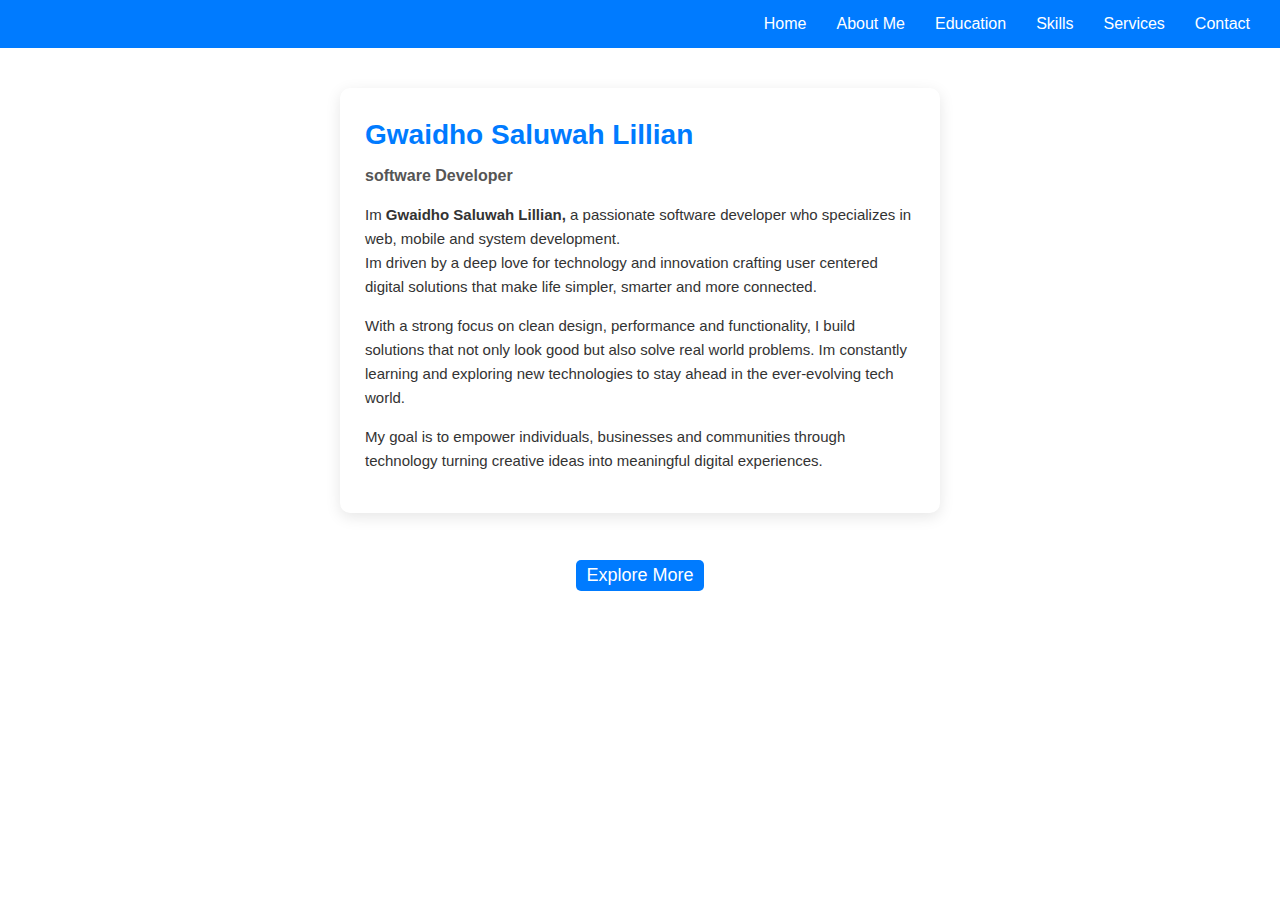
<file: About Me.html>
<!DOCTYPE html>
<html lang="en">
<head>
    <meta charset="UTF-8">
    <meta name="viewport" content="width=device-width, initial-scale=1.0">
    <title>Document</title>
    <link rel="stylesheet" href="About Me.css">
    <link rel="stylesheet" href="index.css">
</head>
<body>

     <nav>
    <a href="index.html">Home</a>
    <a href="About Me.html">About Me</a>
    <a href="Education.html">Education</a>
    <a href="Skills.html">Skills</a>
    <a href="Services.html">Services</a>
    <a href="Contact.html">Contact</a>
    </nav>

    <div class="about-card">
        <h2>Gwaidho Saluwah Lillian</h2>
        <h4><b>software Developer</b></h4>
            <p>Im <b> Gwaidho Saluwah Lillian,</b> a passionate software developer who specializes in web, mobile and system development. <br>Im driven by a deep love for technology and innovation crafting user centered digital solutions that make life simpler, smarter and more connected.</p>

            <p>With a strong focus on clean design, performance and functionality, I build solutions that not only look good but also solve real world problems. Im constantly learning and exploring new technologies to stay ahead in the ever-evolving tech world.</p>

            <p>My goal is to empower individuals, businesses and communities through technology turning creative ideas into meaningful digital experiences.</p>
    </div>

    <div class="center-btn">
         <a href="About Me.html" class="explore-btn">Explore More</a>
    </div>


</body>
</html>
</file>
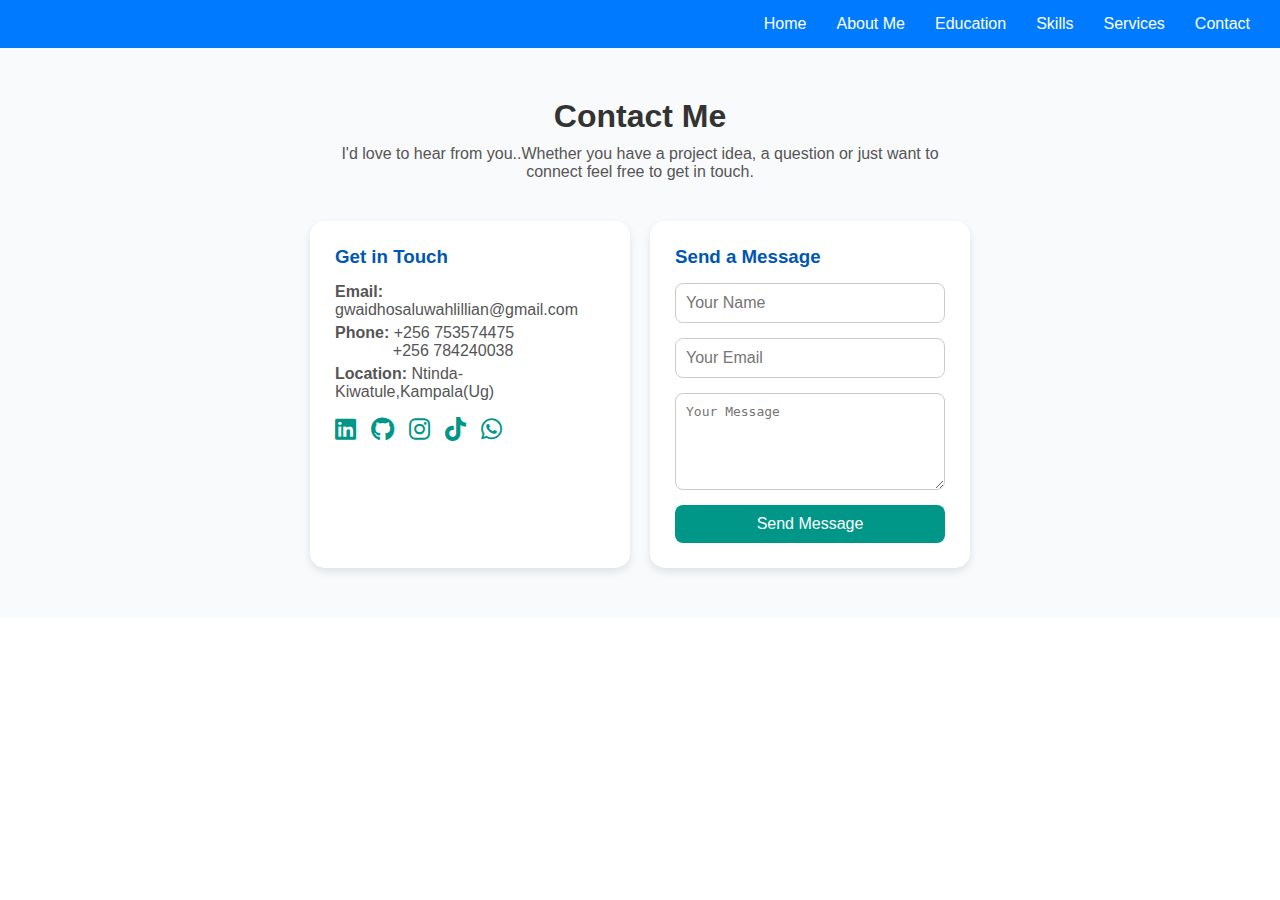
<file: Contact.html>
<!DOCTYPE html>
<html lang="en">
<head>
    <meta charset="UTF-8">
    <meta name="viewport" content="width=device-width, initial-scale=1.0">
    <title>Document</title>
    <link rel="stylesheet" href="https://cdnjs.cloudflare.com/ajax/libs/font-awesome/6.5.0/css/all.min.css">
    <link rel="stylesheet" href="Contact.css">
    <link rel="stylesheet" href="index.css">
</head>
<body>
     <nav>
    <a href="index.html">Home</a>
    <a href="About Me.html">About Me</a>
    <a href="Education.html">Education</a>
    <a href="Skills.html">Skills</a>
    <a href="Services.html">Services</a>
    <a href="Contact.html">Contact</a>
    </nav>


    <section id="contact" class="contact-section">
  <h2>Contact Me</h2>
  <p class="intro">I'd love to hear from you..Whether you have a project idea, a question or just want to connect feel free to get in touch.</p>

  <div class="contact-container">
    <!-- Contact Info Card -->
    <div class="contact-card">
      <h3>Get in Touch</h3>
      <p><strong>Email:</strong> gwaidhosaluwahlillian@gmail.com</p>
      <p><strong>Phone:</strong> +256 753574475<br>&nbsp;&nbsp;&nbsp;&nbsp;&nbsp;&nbsp;&nbsp;&nbsp;&nbsp;&nbsp;&nbsp;&nbsp; +256 784240038</p>
      <p><strong>Location:</strong> Ntinda-Kiwatule,Kampala(Ug)</p>

     <div class="social-links">
  <a href="https://www.linkedin.com/in/saluwah-lillian-gwaidho-4289ab255/" target="_blank"><i class="fab fa-linkedin"></i></a>
  <a href="https://github.com/lillianbanxsaluwah" target="_blank"><i class="fab fa-github"></i></a>
  <a href="https://www.instagram.com/5490lillian/" target="_blank"><i class="fab fa-instagram"></i></a>
  <a href="https://www.tiktok.com/@lillian12banx?_t=ZM-90i929mmeT5&_r=1" target="_blank"><i class="fab fa-tiktok"></i></a>
  <a href="https://wa.me/256753574475" target="_blank"><i class="fab fa-whatsapp"></i></a>

</div>

    </div>

    <!-- Contact Form Card -->
    <div class="contact-card">
      <h3>Send a Message</h3>
      <form action="#" method="post">
        <input type="text" name="name" placeholder="Your Name" required>
        <input type="email" name="email" placeholder="Your Email" required>
        <textarea name="message" rows="5" placeholder="Your Message" required></textarea>
        <button type="submit">Send Message</button>
      </form>
    </div>
  </div>
</section>
</body>
</html>
</file>
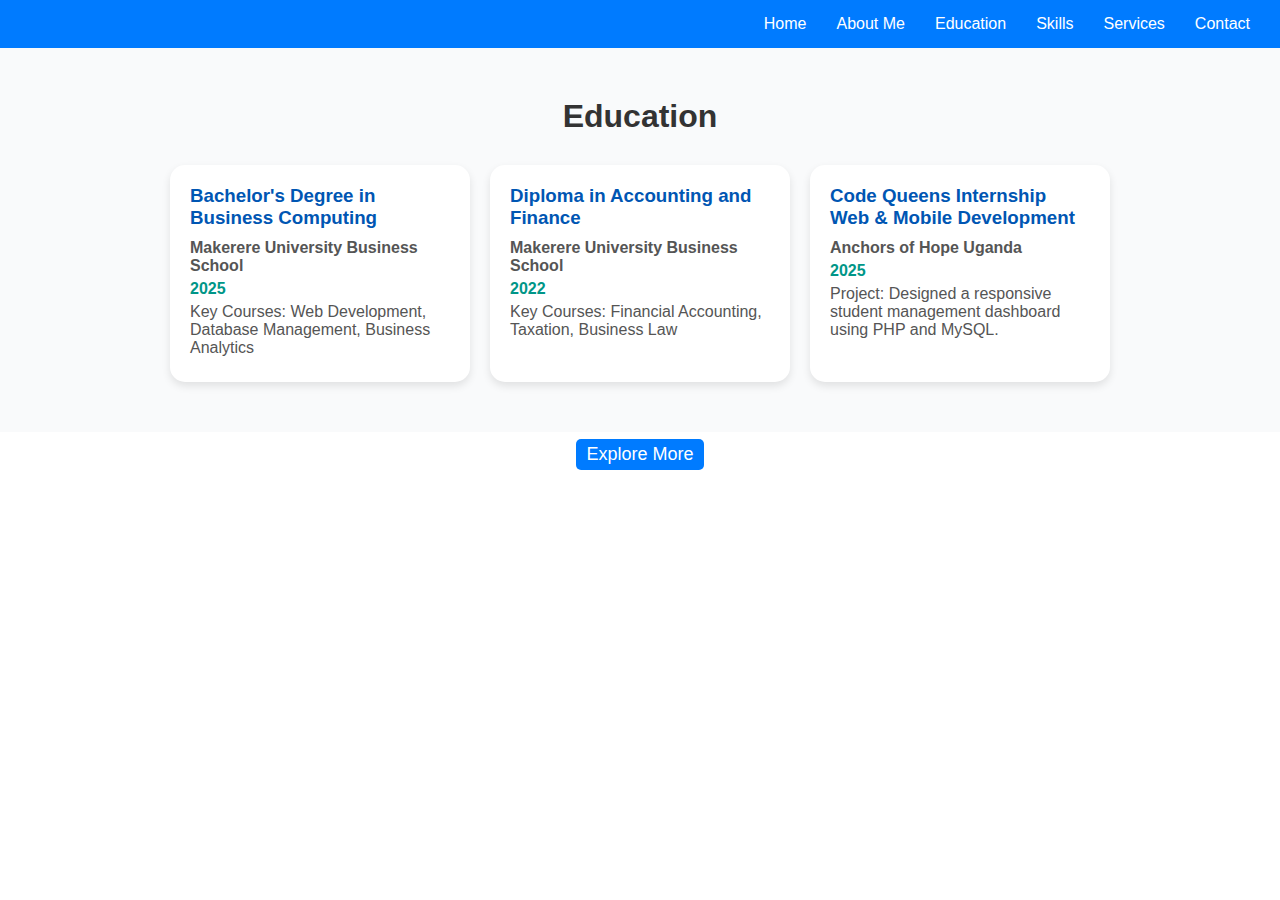
<file: Education.html>
<!DOCTYPE html>
<html lang="en">
<head>
    <meta charset="UTF-8">
    <meta name="viewport" content="width=device-width, initial-scale=1.0">
    <title>Document</title>
    <link rel="stylesheet" href="Education.css">
    <link rel="stylesheet" href="index.css">
</head>
<body>
     <nav>
    <a href="index.html">Home</a>
    <a href="About Me.html">About Me</a>
    <a href="Education.html">Education</a>
    <a href="Skills.html">Skills</a>
    <a href="Services.html">Services</a>
    <a href="Contact.html">Contact</a>
    </nav>


    <section id="education" class="education-section">
  <h2>Education</h2>
  <div class="education-container">
    <!-- Card 1 -->
    <div class="education-card">
      <h3>Bachelor's Degree in Business Computing</h3>
      <p><strong>Makerere University Business School</strong></p>
      <p class="year">2025</p>
      <p>Key Courses: Web Development, Database Management, Business Analytics</p>
    </div>

    <!-- Card 2 -->
    <div class="education-card">
      <h3>Diploma in Accounting and Finance</h3>
      <p><strong>Makerere University Business School</strong></p>
      <p class="year">2022</p>
      <p>Key Courses: Financial Accounting, Taxation, Business Law</p>
    </div>

    <!-- Card 3 -->
    <div class="education-card">
      <h3>Code Queens Internship  Web & Mobile Development</h3>
      <p><strong>Anchors of Hope Uganda</strong></p>
      <p class="year">2025</p>
      <p>Project: Designed a responsive student management dashboard using PHP and MySQL.</p>
    </div>
  </div>
</section>

<div class="center-btn">
         <a href="About Me.html" class="explore-btn">Explore More</a>
  </div>
    

</body>
</html>
</file>
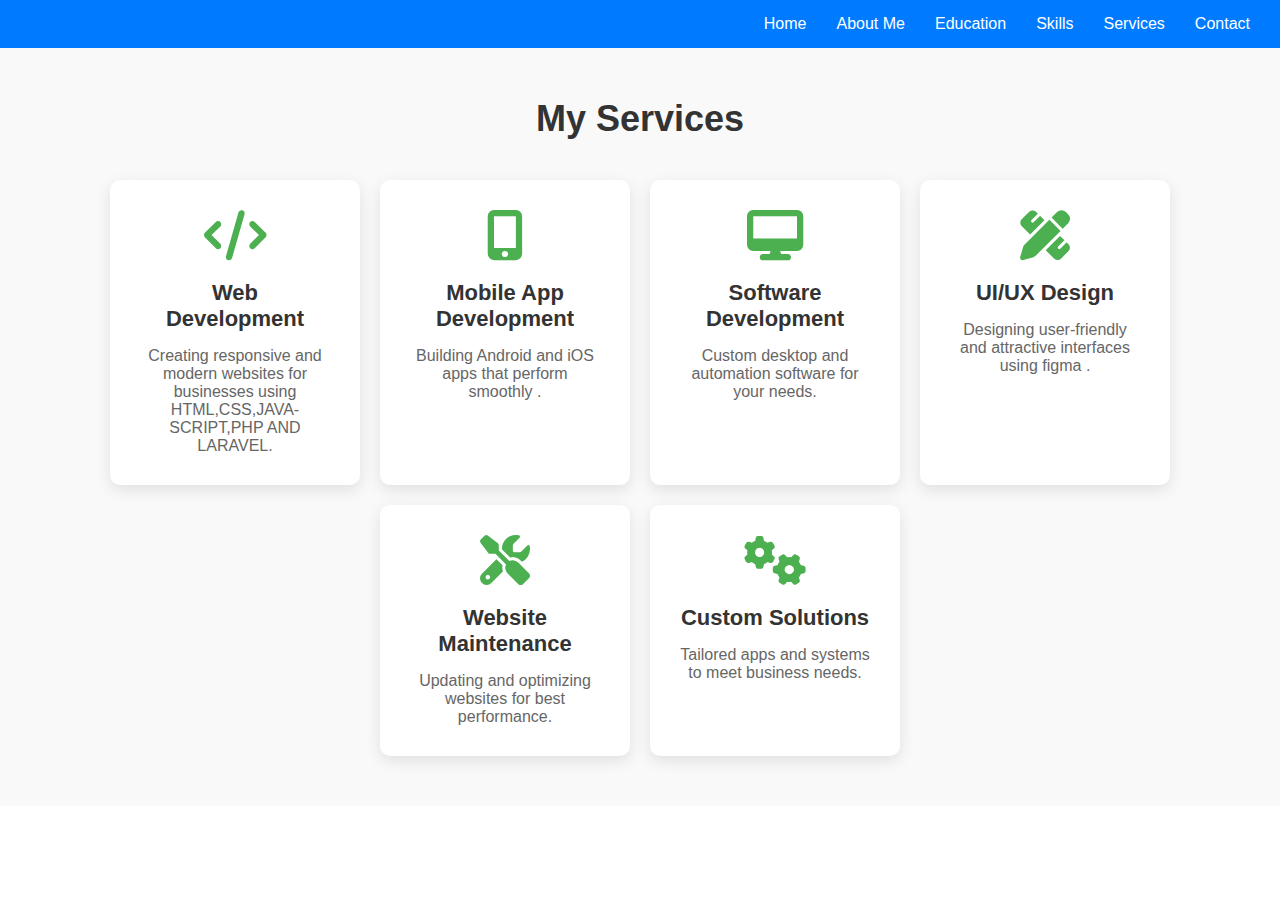
<file: Services.html>
<!DOCTYPE html>
<html lang="en">
<head>
    <meta charset="UTF-8">
    <meta name="viewport" content="width=device-width, initial-scale=1.0">
    <title>Document</title>
    <link rel="stylesheet" href="https://cdnjs.cloudflare.com/ajax/libs/font-awesome/6.4.0/css/all.min.css">
    <link rel="stylesheet" href="Services.css">
    <link rel="stylesheet" href="index.css">
</head>
<body>
     <nav>
    <a href="index.html">Home</a>
    <a href="About Me.html">About Me</a>
    <a href="Education.html">Education</a>
    <a href="Skills.html">Skills</a>
    <a href="Services.html">Services</a>
    <a href="Contact.html">Contact</a>
    </nav>

     <section class="services">
  <h2>My Services</h2>
  <div class="service-container">
    <div class="service-card">
      <i class="fas fa-code"></i>
      <h3>Web Development</h3>
      <p>Creating responsive and modern websites for businesses using HTML,CSS,JAVA-SCRIPT,PHP AND LARAVEL.</p>
    </div>
    <div class="service-card">
      <i class="fas fa-mobile-alt"></i>
      <h3>Mobile App Development</h3>
      <p>Building Android and iOS apps that perform smoothly .</p>
    </div>
    <div class="service-card">
      <i class="fas fa-desktop"></i>
      <h3>Software Development</h3>
      <p>Custom desktop and automation software for your needs.</p>
    </div>
    <div class="service-card">
      <i class="fas fa-pencil-ruler"></i>
      <h3>UI/UX Design</h3>
      <p>Designing user-friendly and attractive interfaces using figma .</p>
    </div>
    <div class="service-card">
      <i class="fas fa-tools"></i>
      <h3>Website Maintenance</h3>
      <p>Updating and optimizing websites for best performance.</p>
    </div>
    <div class="service-card">
      <i class="fas fa-cogs"></i>
      <h3>Custom Solutions</h3>
      <p>Tailored apps and systems to meet business needs.</p>
    </div>
  </div>
</section>
</body>
</html>
</file>
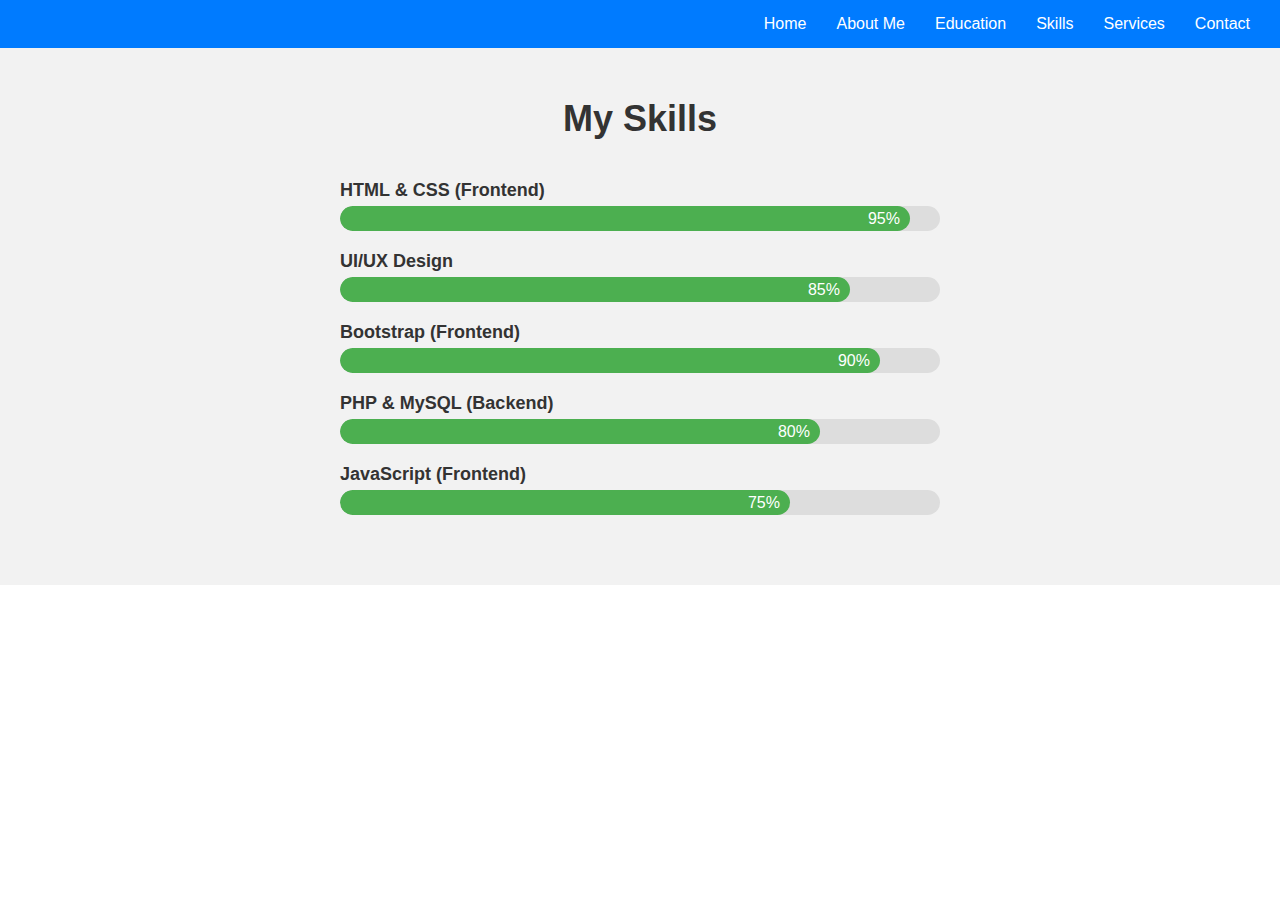
<file: Skills.html>
<!DOCTYPE html>
<html lang="en">
<head>
    <meta charset="UTF-8">
    <meta name="viewport" content="width=device-width, initial-scale=1.0">
    <title>Document</title>
    <link rel="stylesheet" href="Skills.css">
    <link rel="stylesheet" href="index.css">
</head>
<body>
     <nav>
    <a href="index.html">Home</a>
    <a href="About Me.html">About Me</a>
    <a href="Education.html">Education</a>
    <a href="Skills.html">Skills</a>
    <a href="Services.html">Services</a>
    <a href="Contact.html">Contact</a>
    </nav>

<section class="skills">
  <h2>My Skills</h2>

  <div class="skill">
    <h3>HTML & CSS (Frontend)</h3>
    <div class="progress">
      <div class="progress-bar" style="width: 95%;">95%</div>
    </div>
  </div>

  <div class="skill">
    <h3>UI/UX Design</h3>
    <div class="progress">
      <div class="progress-bar" style="width: 85%;">85%</div>
    </div>
  </div>

  <div class="skill">
    <h3>Bootstrap (Frontend)</h3>
    <div class="progress">
      <div class="progress-bar" style="width: 90%;">90%</div>
    </div>
  </div>

  <div class="skill">
    <h3>PHP & MySQL (Backend) </h3>
    <div class="progress">
      <div class="progress-bar" style="width: 80%;">80%</div>
    </div>
  </div>

  <div class="skill">
    <h3>JavaScript (Frontend) </h3>
    <div class="progress">
      <div class="progress-bar" style="width: 75%;">75%</div>
    </div>
  </div>
</section>




</body>
</html>
</file>
<file: About Me.css>
.about-card {
  width: 600px;
  background: #ffffff;
  border-radius: 10px;
  box-shadow: 0 4px 15px rgba(0, 0, 0, 0.1);
  padding: 25px;
  margin: 40px auto;
  font-family: 'Poppins', sans-serif;
  color: #333;
  line-height: 1.6;
}

.about-card h2 {
  color: #007bff;
  margin-bottom: 5px;
  font-size: 28px;
}

.about-card h4 {
  color: #555;
  margin-bottom: 15px;
  font-weight: 500;
}

.about-card p {
  margin-bottom: 15px;
  font-size: 15px;
}



.center-btn {
   display: flex;
   justify-content: center;
   align-items: center;
   height: 5vh;
}

.explore-btn {
  display: inline-block;
  background-color: #007bff;
  color: white;
  padding: 5px 10px;
  font-size: 18px;
  border: none;
  border-radius: 5px;
  cursor: pointer;
  text-decoration: none;
  transition: 0.3s;
}

.explore-btn:hover {
  background-color: #0056b3;
  transform: scale(1.05);
}
</file>
<file: index.css>
* {
      margin: 0;
      padding: 0;
      box-sizing: border-box;

    }

    body {
      font-family: 'Poppins', sans-serif;
    }

    nav {
      background-color: #007bff;
      padding: 15px 30px;
      display: flex;
      justify-content: flex-end; 
      align-items: center;
      gap: 30px; 
       
    }

    nav a {
      color: white;
      text-decoration: none;
      font-size: 16px;
      font-weight: 500;
      transition: color 0.3s;
    }

    nav a:hover {
      color: #ffeb3b;
    }

    .log-img {
      width: 40px;
      height: 40px;
      float: right;

    }



    .image-container {
    display: flex;
    justify-content: center;
    align-items: center;     
    height: 400px;           
}

.circle-img {
    width: 300px;      
    height: 300px;      
    border-radius: 100%; 
    object-fit: cover;  
}



        .typing-container {
            font-size: 2rem;
            font-weight: bold;
            color:blue;
            border-right: 3px solid #333;
            white-space: nowrap;
            overflow: hidden;
            text-align: center;
        }


        .typing-container {
    font-size: 2rem; 
    font-weight: bold;
    color: #333;
    border-right: 3px solid #333;
    white-space: nowrap;
    overflow: hidden;
    text-align: center;
}

/* Responsive for small screens */
@media (max-width: 600px) {
    .typing-container {
        font-size: 1.2rem; /* smaller text for mobile */
    }
}
</file>
<file: Contact.css>
.contact-section {
  padding: 50px;
  background-color: #f9fafb;
  text-align: center;
}

.contact-section h2 {
  font-size: 2em;
  margin-bottom: 10px;
  color: #333;
}

.contact-section .intro {
  color: #555;
  max-width: 600px;
  margin: 0 auto 40px;
}

.contact-container {
  display: flex;
  flex-wrap: wrap;
  justify-content: center;
  gap: 20px;
}

.contact-card {
  background: white;
  border-radius: 15px;
  box-shadow: 0 4px 8px rgba(0,0,0,0.1);
  padding: 25px;
  width: 320px;
  text-align: left;
  transition: transform 0.3s ease, box-shadow 0.3s ease;
}

.contact-card:hover {
  transform: translateY(-5px);
  box-shadow: 0 6px 15px rgba(0,0,0,0.15);
}

.contact-card h3 {
  color: #0056b3;
  margin-bottom: 15px;
}

.contact-card p {
  color: #555;
  margin: 5px 0;
}

.social-links {
  margin-top: 15px;
  display: flex;
  gap: 15px;
}

.social-links a {
  color: #009688;
  font-size: 1.5em;
  transition: color 0.3s ease, transform 0.3s ease;
}

.social-links a:hover {
  color: #0056b3;
  transform: scale(1.2);
}

/* Form Styles */
form {
  display: flex;
  flex-direction: column;
}

input, textarea {
  margin-bottom: 15px;
  padding: 10px;
  border-radius: 8px;
  border: 1px solid #ccc;
  font-size: 1em;
}

button {
  background-color: #009688;
  color: white;
  border: none;
  padding: 10px;
  border-radius: 8px;
  cursor: pointer;
  font-size: 1em;
  transition: background 0.3s ease;
}

button:hover {
  background-color: #00796b;
}

/* Responsive */
@media (max-width: 768px) {
  .contact-container {
    flex-direction: column;
    align-items: center;
  }
}
</file>
<file: Education.css>
.education-section {
  padding: 50px;
  background-color: #f9fafb;
  text-align: center;
}

.education-section h2 {
  font-size: 2em;
  margin-bottom: 30px;
  color: #333;
}

.education-container {
  display: flex;
  flex-wrap: wrap;
  justify-content: center;
  gap: 20px;
}

.education-card {
  background: white;
  border-radius: 15px;
  box-shadow: 0 4px 8px rgba(0,0,0,0.1);
  padding: 20px;
  width: 300px;
  text-align: left;
  transition: transform 0.3s ease, box-shadow 0.3s ease;
}

.education-card:hover {
  transform: translateY(-5px);
  box-shadow: 0 6px 15px rgba(0,0,0,0.15);
}

.education-card h3 {
  color: #0056b3;
  margin-bottom: 10px;
}

.education-card p {
  margin: 5px 0;
  color: #555;
}

.education-card .year {
  font-weight: bold;
  color: #009688;
}

.explore-btn {
  display: inline-block;
  background-color: #007bff;
  color: white;
  padding: 5px 10px;
  font-size: 18px;
  border: none;
  border-radius: 5px;
  cursor: pointer;
  text-decoration: none;
  transition: 0.3s;
}

.explore-btn:hover {
  background-color: #0056b3;
  transform: scale(1.05);
}

.center-btn {
   display: flex;
   justify-content: center;
   align-items: center;
   height: 5vh;
}
</file>
<file: Services.css>
body {
    font-family: Arial, sans-serif;
    margin: 0;
    padding: 0;
  }

  .services {
    padding: 50px;
    background-color: #f9f9f9;
    text-align: center;
  }

  .services h2 {
    font-size: 36px;
    margin-bottom: 40px;
    color: #333;
  }

  .service-container {
    display: flex;
    flex-wrap: wrap;
    justify-content: center;
    gap: 20px;
  }

  .service-card {
    background-color: white;
    padding: 30px;
    width: 250px;
    border-radius: 10px;
    box-shadow: 0 5px 15px rgba(0,0,0,0.1);
    transition: transform 0.3s, box-shadow 0.3s;
  }

  .service-card:hover {
    transform: translateY(-10px);
    box-shadow: 0 10px 25px rgba(0,0,0,0.2);
  }

  .service-card i {
    font-size: 50px;
    color: #4CAF50;
    margin-bottom: 20px;
  }

  .service-card h3 {
    font-size: 22px;
    margin-bottom: 15px;
    color: #333;
  }

  .service-card p {
    font-size: 16px;
    color: #666;
  }
</file>
<file: Skills.css>
body {
    font-family: Arial, sans-serif;
    margin: 0;
    padding: 0;
  }

  .skills {
    padding: 50px;
    background-color: #f2f2f2;
    text-align: center;
  }

  .skills h2 {
    font-size: 36px;
    margin-bottom: 40px;
    color: #333;
  }

  .skill {
    margin: 20px auto;
    max-width: 600px;
    text-align: left;
  }

  .skill h3 {
    font-size: 18px;
    margin-bottom: 5px;
    color: #333;
  }

  .progress {
    background-color: #ddd;
    border-radius: 25px;
    overflow: hidden;
    height: 25px;
  }

  .progress-bar {
    height: 100%;
    width: 0;
    background-color: #4CAF50;
    line-height: 25px;
    color: white;
    text-align: right;
    padding-right: 10px;
    border-radius: 25px;
    transition: width 1.5s ease-in-out;
  }
</file>
